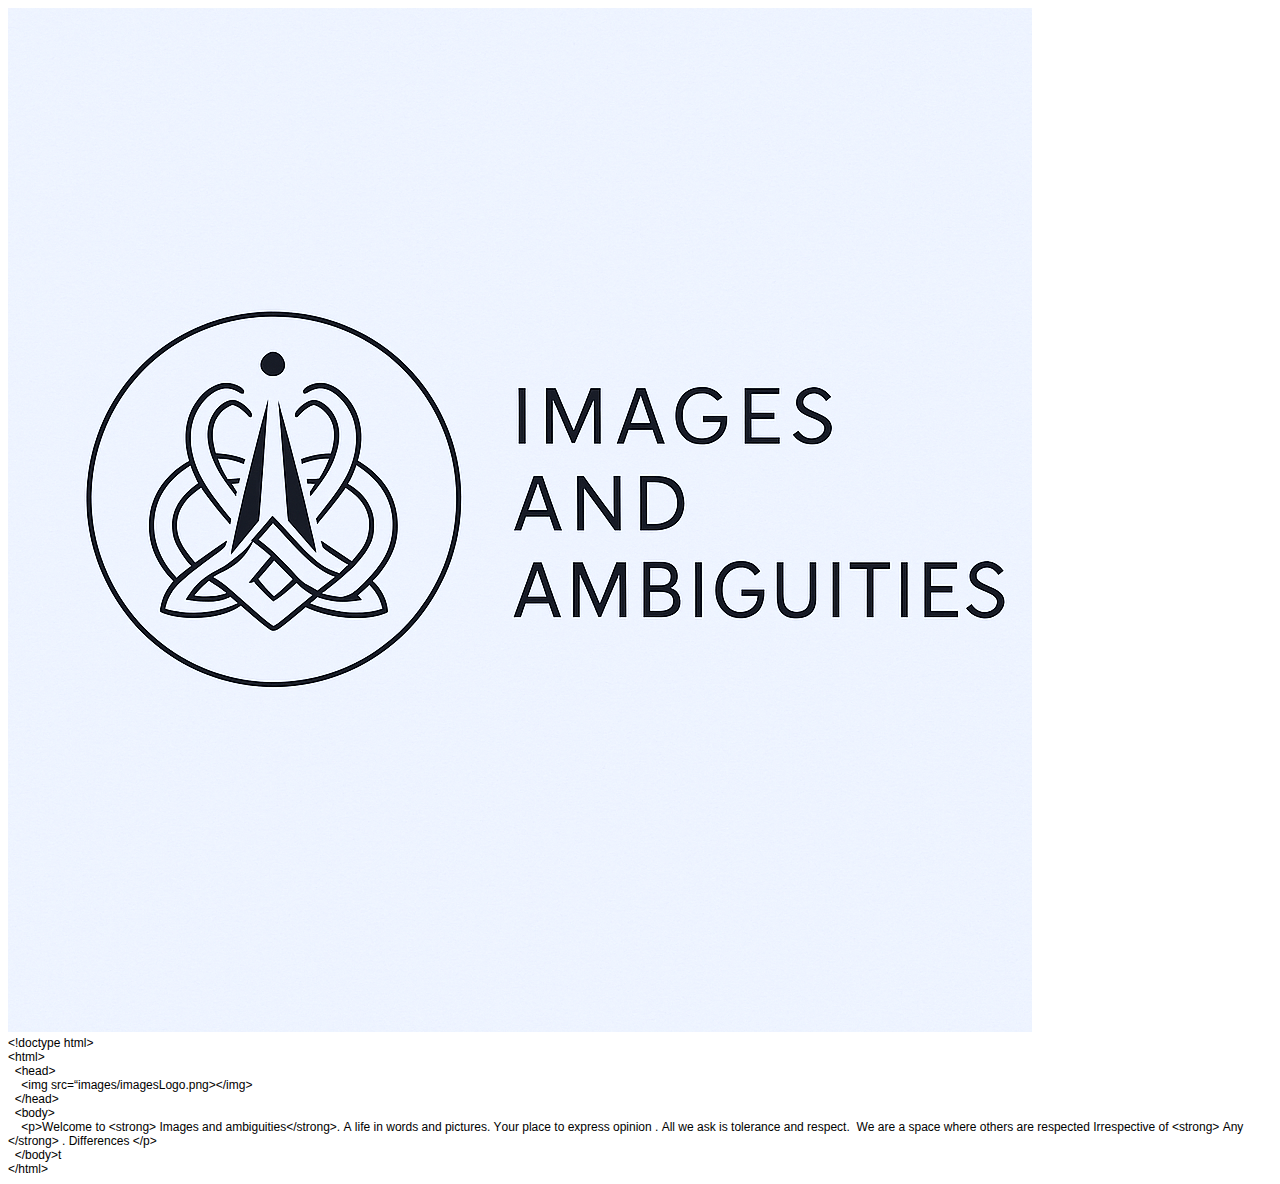
<file: index.html>
<!DOCTYPE html PUBLIC "-//W3C//DTD HTML 4.01//EN" "http://www.w3.org/TR/html4/strict.dtd">
<html>
<head>
  <meta http-equiv="Content-Type" content="text/html; charset=utf-8">
  <meta http-equiv="Content-Style-Type" content="text/css">
  <img src="images/imagesLogo.png"/>
  <meta name="Generator" content="Cocoa HTML Writer">
  <meta name="CocoaVersion" content="2575.7">
  <style type="text/css">
    p.p1 {margin: 0.0px 0.0px 0.0px 0.0px; font: 12.0px Helvetica; -webkit-text-stroke: #000000}
    span.s1 {font-kerning: none}
  </style>
</head>
<body>
<p class="p1"><span class="s1">&lt;!doctype html&gt;</span></p>
<p class="p1"><span class="s1">&lt;html&gt;</span></p>
<p class="p1"><span class="s1"><span class="Apple-converted-space">  </span>&lt;head&gt;</span></p>
<p class="p1"><span class="s1"><span class="Apple-converted-space">    </span>&lt;img src=“images/imagesLogo.png&gt;&lt;/img&gt;</span></p>
<p class="p1"><span class="s1"><span class="Apple-converted-space">  </span>&lt;/head&gt;</span></p>
<p class="p1"><span class="s1"><span class="Apple-converted-space">  </span>&lt;body&gt;</span></p>
<p class="p1"><span class="s1"><span class="Apple-converted-space">    </span>&lt;p&gt;Welcome to &lt;strong&gt; Images and ambiguities&lt;/strong&gt;. A life in words and pictures. Your place to express opinion . All we ask is tolerance and respect.<span class="Apple-converted-space">  </span>We are a space where others are respected Irrespective of &lt;strong&gt; Any &lt;/strong&gt; . Differences &lt;/p&gt;</span></p>
<p class="p1"><span class="s1"><span class="Apple-converted-space">  </span>&lt;/body&gt;t</span></p>
<p class="p1"><span class="s1">&lt;/html&gt;</span></p>
</body>
</html>
</file>
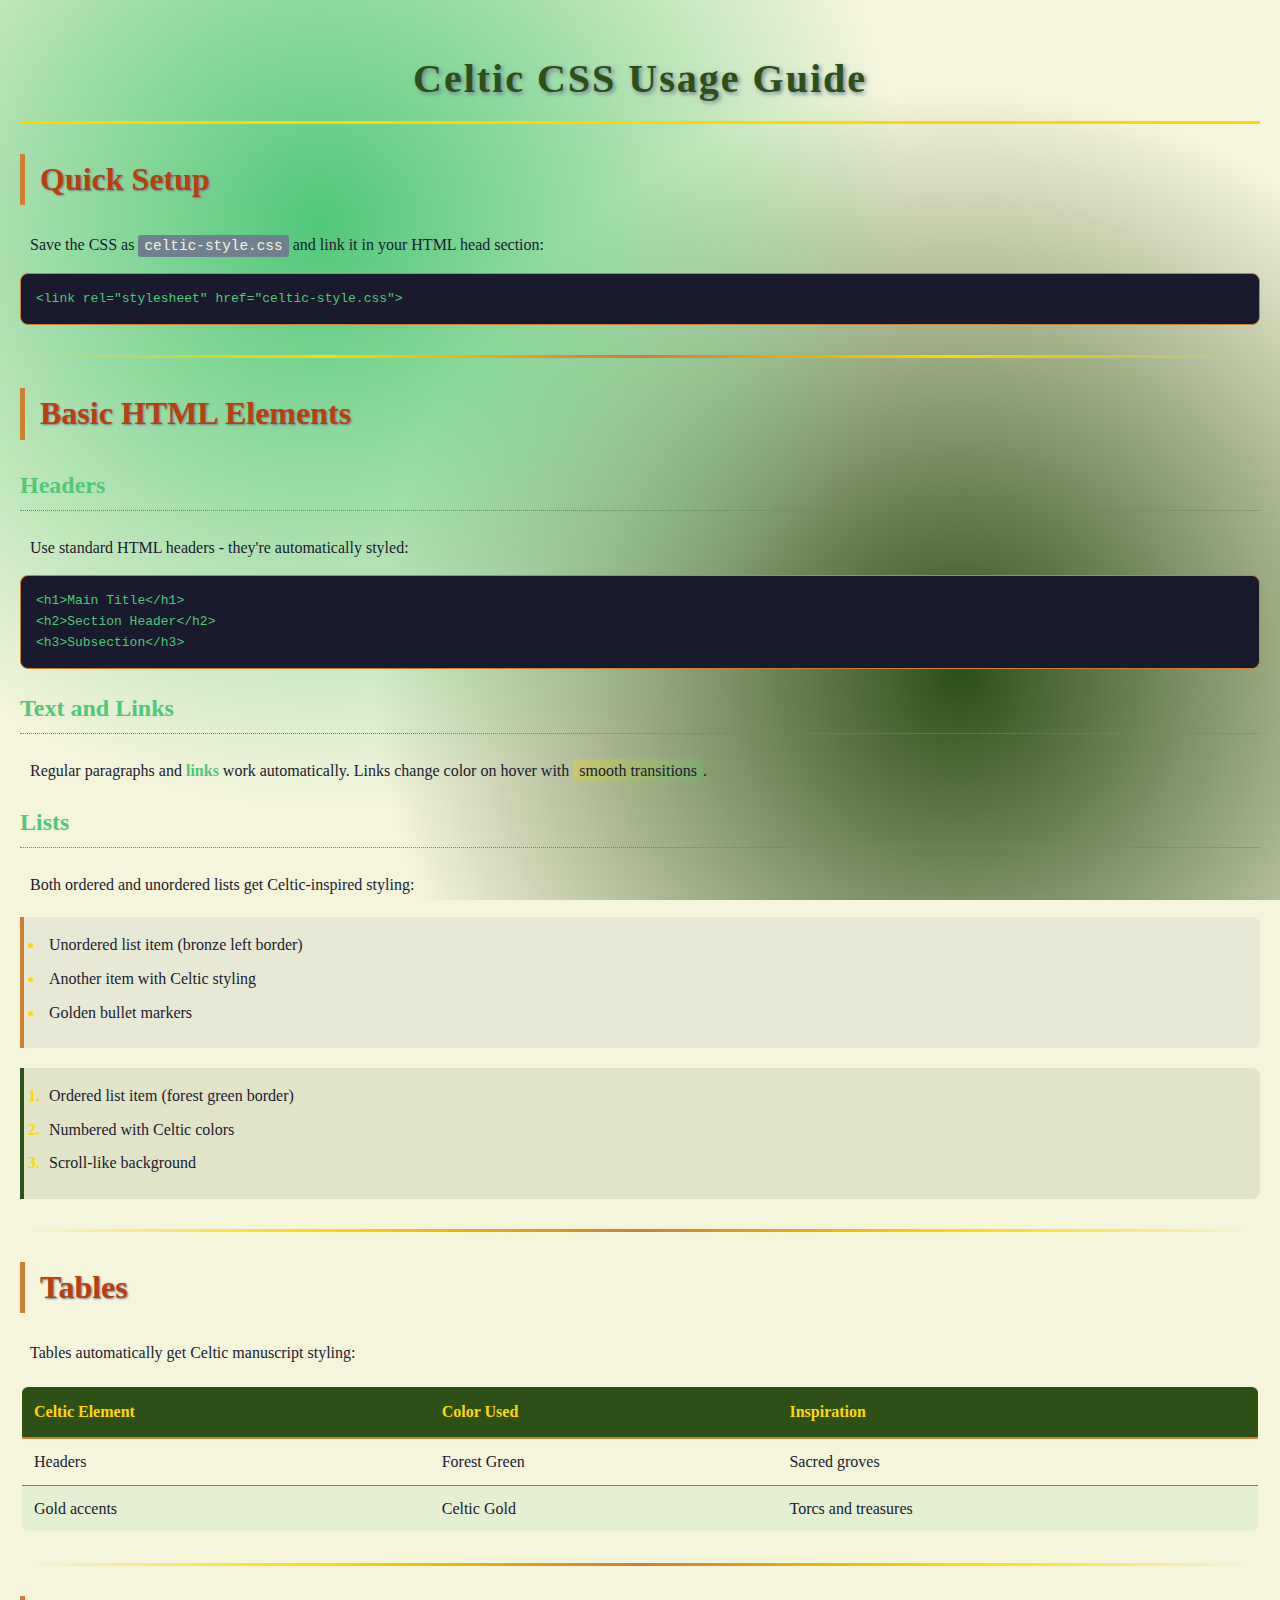
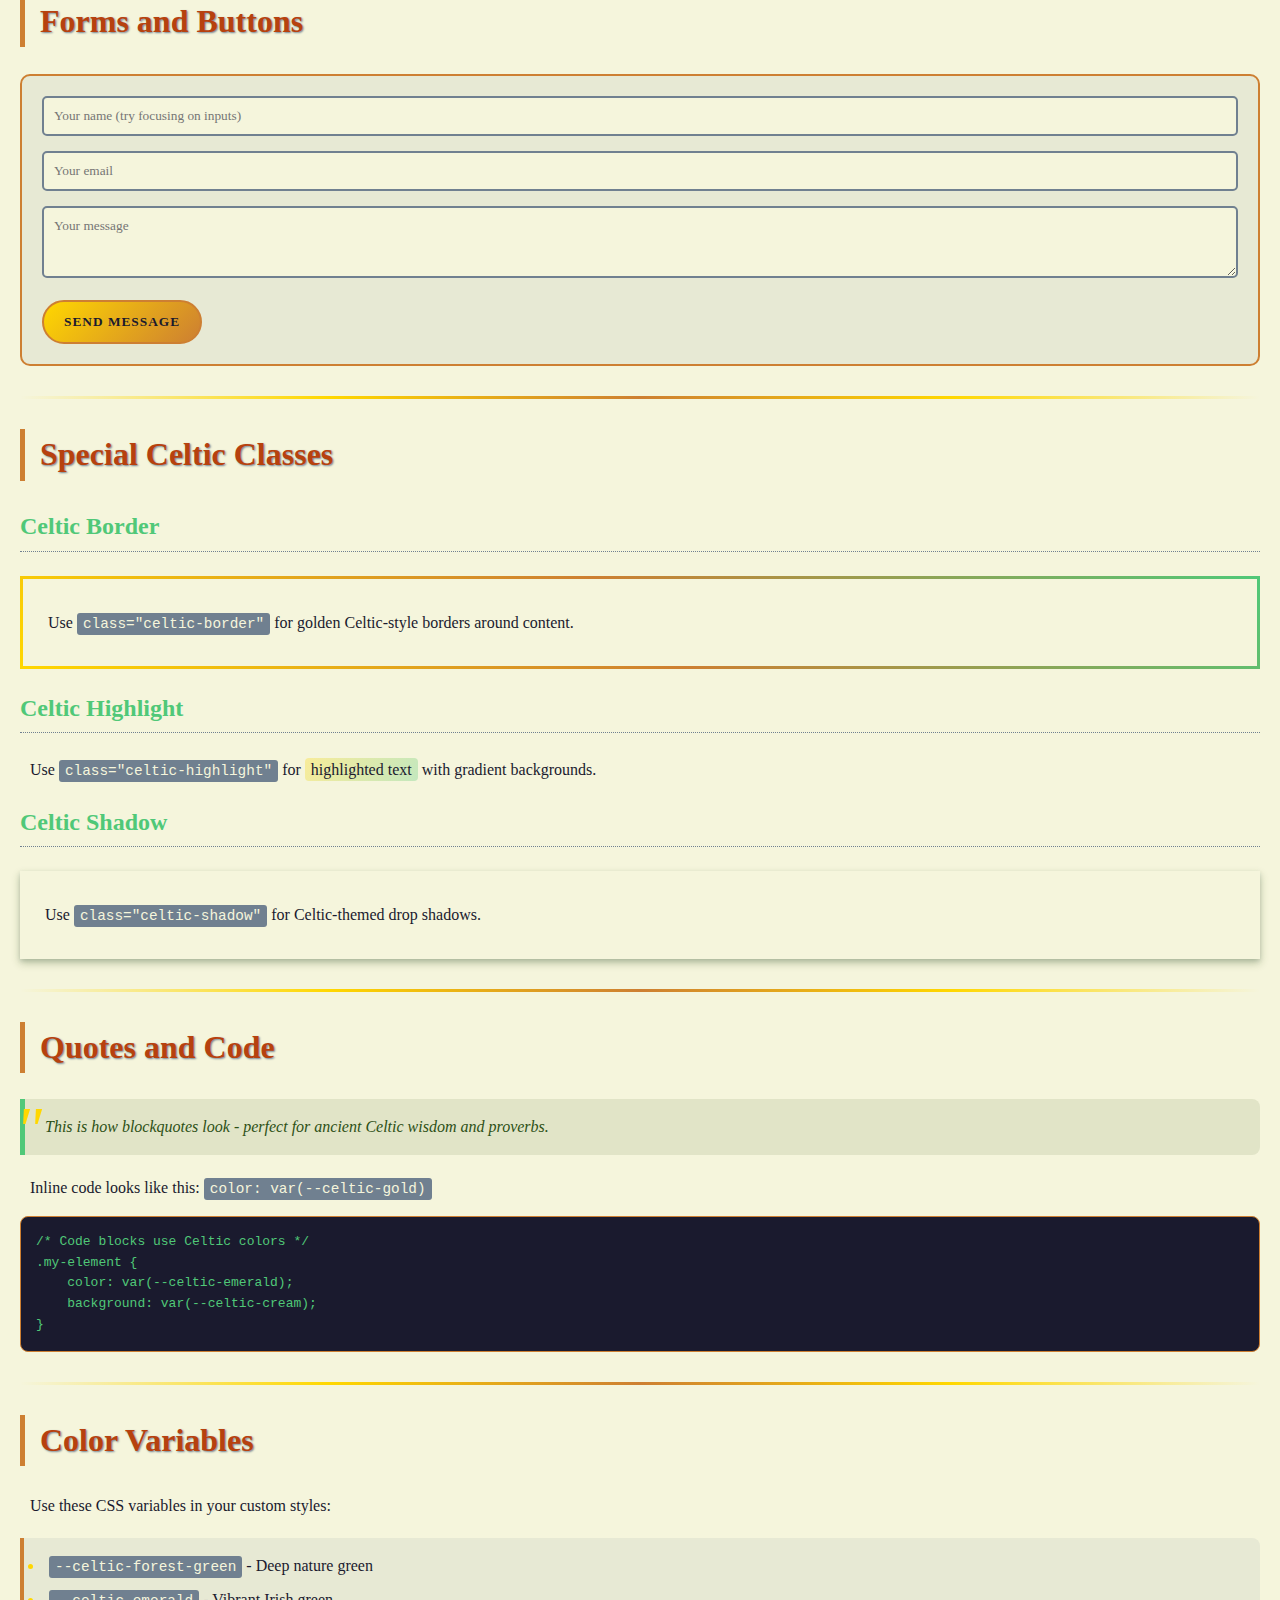
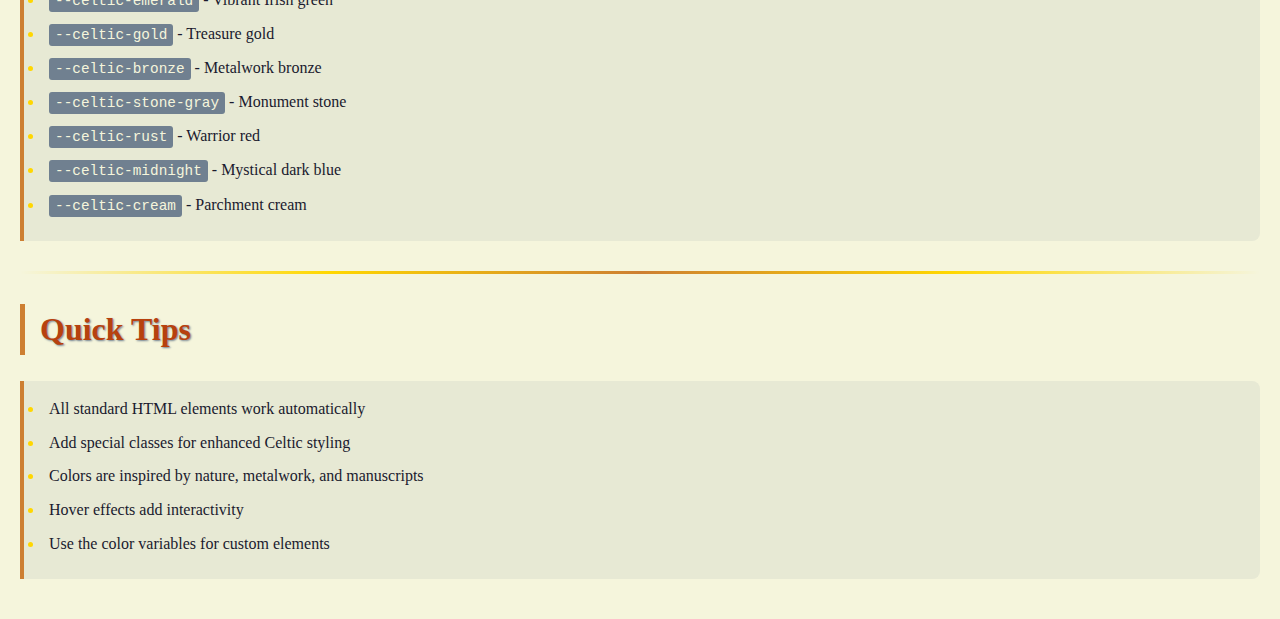
<file: celtic_css_guide.html>
<!DOCTYPE html>
<html lang="en">
<head>
    <meta charset="UTF-8">
    <meta name="viewport" content="width=device-width, initial-scale=1.0">
    <title>Celtic CSS Usage Guide</title>
    <style>
        /* Celtic-Inspired CSS Stylesheet */

        /* CSS Variables for Celtic Color Palette */
        :root {
          /* Primary Celtic Colors */
          --celtic-forest-green: #2d5016;      /* Deep forest green - connection to nature */
          --celtic-emerald: #50c878;           /* Vibrant emerald - Irish landscapes */
          --celtic-stone-gray: #708090;        /* Stone gray - ancient monuments */
          --celtic-gold: #ffd700;              /* Celtic gold - treasures and torcs */
          --celtic-bronze: #cd7f32;            /* Bronze - Celtic metalwork */
          --celtic-rust: #b7410e;              /* Rust red - warrior shields */
          --celtic-cream: #f5f5dc;             /* Cream - parchment and bone */
          --celtic-midnight: #1a1a2e;          /* Midnight blue - mystical nights */
          --celtic-silver: #c0c0c0;            /* Silver - Celtic jewelry */
          --celtic-earth: #8b4513;             /* Earth brown - connection to land */
        }

        /* Body and Base Elements */
        body {
          background-color: var(--celtic-cream);
          color: var(--celtic-midnight);
          font-family: 'Times New Roman', serif;
          line-height: 1.6;
          margin: 0;
          padding: 20px;
          background-image: 
            radial-gradient(circle at 25% 25%, var(--celtic-emerald) 0%, transparent 50%),
            radial-gradient(circle at 75% 75%, var(--celtic-forest-green) 0%, transparent 50%);
          background-attachment: fixed;
        }

        /* Headers - Inspired by Celtic manuscripts */
        h1 {
          color: var(--celtic-forest-green);
          font-size: 2.5em;
          text-align: center;
          text-shadow: 2px 2px 4px var(--celtic-stone-gray);
          border-bottom: 3px solid var(--celtic-gold);
          padding-bottom: 10px;
          margin-bottom: 30px;
          font-weight: bold;
          letter-spacing: 2px;
        }

        h2 {
          color: var(--celtic-rust);
          font-size: 2em;
          border-left: 5px solid var(--celtic-bronze);
          padding-left: 15px;
          margin-top: 25px;
          text-shadow: 1px 1px 2px var(--celtic-stone-gray);
        }

        h3 {
          color: var(--celtic-emerald);
          font-size: 1.5em;
          margin-top: 20px;
          border-bottom: 1px dotted var(--celtic-stone-gray);
          padding-bottom: 5px;
        }

        h4, h5, h6 {
          color: var(--celtic-bronze);
          margin-top: 15px;
        }

        /* Paragraphs and Text */
        p {
          color: var(--celtic-midnight);
          margin-bottom: 15px;
          text-align: justify;
          padding: 0 10px;
        }

        /* Links - Celtic knotwork inspired */
        a {
          color: var(--celtic-emerald);
          text-decoration: none;
          border-bottom: 2px solid transparent;
          transition: all 0.3s ease;
          font-weight: bold;
        }

        a:hover {
          color: var(--celtic-gold);
          border-bottom: 2px solid var(--celtic-gold);
          text-shadow: 1px 1px 2px var(--celtic-stone-gray);
        }

        /* Lists - Styled like ancient Celtic scrolls */
        ul {
          background-color: rgba(112, 128, 144, 0.1);
          border-left: 4px solid var(--celtic-bronze);
          padding: 15px 20px;
          margin: 20px 0;
          border-radius: 0 8px 8px 0;
        }

        ol {
          background-color: rgba(45, 80, 22, 0.1);
          border-left: 4px solid var(--celtic-forest-green);
          padding: 15px 20px;
          margin: 20px 0;
          border-radius: 0 8px 8px 0;
        }

        li {
          color: var(--celtic-midnight);
          margin-bottom: 8px;
          padding-left: 5px;
        }

        li::marker {
          color: var(--celtic-gold);
          font-weight: bold;
        }

        /* Tables - Like Celtic manuscripts */
        table {
          border-collapse: collapse;
          width: 100%;
          margin: 20px 0;
          background-color: var(--celtic-cream);
          border: 2px solid var(--celtic-stone-gray);
          border-radius: 8px;
          overflow: hidden;
        }

        th {
          background-color: var(--celtic-forest-green);
          color: var(--celtic-gold);
          padding: 12px;
          text-align: left;
          font-weight: bold;
          border-bottom: 2px solid var(--celtic-bronze);
        }

        td {
          padding: 10px 12px;
          border-bottom: 1px solid var(--celtic-stone-gray);
          color: var(--celtic-midnight);
        }

        tr:nth-child(even) {
          background-color: rgba(80, 200, 120, 0.1);
        }

        tr:hover {
          background-color: rgba(255, 215, 0, 0.2);
        }

        /* Forms - Celtic warrior shields inspiration */
        form {
          background-color: rgba(112, 128, 144, 0.1);
          padding: 20px;
          border-radius: 10px;
          border: 2px solid var(--celtic-bronze);
          margin: 20px 0;
        }

        input[type="text"],
        input[type="email"],
        input[type="password"],
        textarea,
        select {
          width: 100%;
          padding: 10px;
          border: 2px solid var(--celtic-stone-gray);
          border-radius: 5px;
          background-color: var(--celtic-cream);
          color: var(--celtic-midnight);
          font-family: inherit;
          margin-bottom: 15px;
          box-sizing: border-box;
        }

        input[type="text"]:focus,
        input[type="email"]:focus,
        input[type="password"]:focus,
        textarea:focus,
        select:focus {
          outline: none;
          border-color: var(--celtic-emerald);
          box-shadow: 0 0 5px rgba(80, 200, 120, 0.5);
        }

        /* Buttons - Celtic torc inspired */
        button,
        input[type="submit"],
        input[type="button"] {
          background: linear-gradient(135deg, var(--celtic-gold), var(--celtic-bronze));
          color: var(--celtic-midnight);
          border: 2px solid var(--celtic-bronze);
          padding: 12px 20px;
          border-radius: 25px;
          cursor: pointer;
          font-weight: bold;
          font-family: inherit;
          transition: all 0.3s ease;
          text-transform: uppercase;
          letter-spacing: 1px;
        }

        button:hover,
        input[type="submit"]:hover,
        input[type="button"]:hover {
          background: linear-gradient(135deg, var(--celtic-bronze), var(--celtic-gold));
          transform: translateY(-2px);
          box-shadow: 0 4px 8px rgba(45, 80, 22, 0.3);
        }

        /* Dividers and Sections */
        hr {
          border: none;
          height: 3px;
          background: linear-gradient(90deg, 
            transparent, 
            var(--celtic-gold), 
            var(--celtic-bronze), 
            var(--celtic-gold), 
            transparent);
          margin: 30px 0;
        }

        /* Blockquotes - Ancient Celtic wisdom */
        blockquote {
          background-color: rgba(45, 80, 22, 0.1);
          border-left: 5px solid var(--celtic-emerald);
          padding: 15px 20px;
          margin: 20px 0;
          font-style: italic;
          color: var(--celtic-forest-green);
          border-radius: 0 8px 8px 0;
          position: relative;
        }

        blockquote::before {
          content: '"';
          font-size: 4em;
          color: var(--celtic-gold);
          position: absolute;
          left: -10px;
          top: -20px;
          font-family: serif;
        }

        /* Code elements - Ogham script inspired */
        code {
          background-color: var(--celtic-stone-gray);
          color: var(--celtic-cream);
          padding: 3px 6px;
          border-radius: 3px;
          font-family: 'Courier New', monospace;
          font-size: 0.9em;
        }

        pre {
          background-color: var(--celtic-midnight);
          color: var(--celtic-emerald);
          padding: 15px;
          border-radius: 8px;
          overflow-x: auto;
          border: 1px solid var(--celtic-bronze);
        }

        /* Special Celtic-themed classes */
        .celtic-border {
          border: 3px solid var(--celtic-gold);
          border-image: linear-gradient(45deg, 
            var(--celtic-gold), 
            var(--celtic-bronze), 
            var(--celtic-emerald)) 1;
          padding: 15px;
          margin: 20px 0;
        }

        .celtic-highlight {
          background: linear-gradient(120deg, 
            rgba(255, 215, 0, 0.3), 
            rgba(80, 200, 120, 0.3));
          padding: 3px 6px;
          border-radius: 4px;
        }

        .celtic-shadow {
          box-shadow: 
            0 4px 8px rgba(45, 80, 22, 0.3),
            0 2px 4px rgba(112, 128, 144, 0.2);
        }

        /* Navigation - Celtic warrior band inspired */
        nav {
          background-color: var(--celtic-forest-green);
          padding: 15px 0;
          border-bottom: 3px solid var(--celtic-gold);
          margin-bottom: 20px;
        }

        nav ul {
          list-style: none;
          padding: 0;
          margin: 0;
          display: flex;
          justify-content: center;
          background: none;
          border: none;
        }

        nav li {
          margin: 0 15px;
        }

        nav a {
          color: var(--celtic-gold);
          text-decoration: none;
          font-weight: bold;
          text-transform: uppercase;
          letter-spacing: 1px;
          padding: 8px 12px;
          border-radius: 5px;
          transition: all 0.3s ease;
          border-bottom: none;
        }

        nav a:hover {
          background-color: var(--celtic-bronze);
          color: var(--celtic-cream);
          border-bottom: none;
        }
    </style>
</head>
<body>
    <h1>Celtic CSS Usage Guide</h1>

    <h2>Quick Setup</h2>
    <p>Save the CSS as <code>celtic-style.css</code> and link it in your HTML head section:</p>
    <pre>&lt;link rel="stylesheet" href="celtic-style.css"&gt;</pre>

    <hr>

    <h2>Basic HTML Elements</h2>
    
    <h3>Headers</h3>
    <p>Use standard HTML headers - they're automatically styled:</p>
    <pre>&lt;h1&gt;Main Title&lt;/h1&gt;
&lt;h2&gt;Section Header&lt;/h2&gt;
&lt;h3&gt;Subsection&lt;/h3&gt;</pre>

    <h3>Text and Links</h3>
    <p>Regular paragraphs and <a href="#">links</a> work automatically. Links change color on hover with <span class="celtic-highlight">smooth transitions</span>.</p>

    <h3>Lists</h3>
    <p>Both ordered and unordered lists get Celtic-inspired styling:</p>
    <ul>
        <li>Unordered list item (bronze left border)</li>
        <li>Another item with Celtic styling</li>
        <li>Golden bullet markers</li>
    </ul>

    <ol>
        <li>Ordered list item (forest green border)</li>
        <li>Numbered with Celtic colors</li>
        <li>Scroll-like background</li>
    </ol>

    <hr>

    <h2>Tables</h2>
    <p>Tables automatically get Celtic manuscript styling:</p>
    <table>
        <thead>
            <tr>
                <th>Celtic Element</th>
                <th>Color Used</th>
                <th>Inspiration</th>
            </tr>
        </thead>
        <tbody>
            <tr>
                <td>Headers</td>
                <td>Forest Green</td>
                <td>Sacred groves</td>
            </tr>
            <tr>
                <td>Gold accents</td>
                <td>Celtic Gold</td>
                <td>Torcs and treasures</td>
            </tr>
        </tbody>
    </table>

    <hr>

    <h2>Forms and Buttons</h2>
    <form>
        <input type="text" placeholder="Your name (try focusing on inputs)">
        <input type="email" placeholder="Your email">
        <textarea placeholder="Your message" rows="3"></textarea>
        <button type="submit">Send Message</button>
    </form>

    <hr>

    <h2>Special Celtic Classes</h2>
    
    <h3>Celtic Border</h3>
    <div class="celtic-border">
        <p>Use <code>class="celtic-border"</code> for golden Celtic-style borders around content.</p>
    </div>

    <h3>Celtic Highlight</h3>
    <p>Use <code>class="celtic-highlight"</code> for <span class="celtic-highlight">highlighted text</span> with gradient backgrounds.</p>

    <h3>Celtic Shadow</h3>
    <div class="celtic-shadow" style="padding: 15px; background: var(--celtic-cream); margin: 20px 0;">
        <p>Use <code>class="celtic-shadow"</code> for Celtic-themed drop shadows.</p>
    </div>

    <hr>

    <h2>Quotes and Code</h2>
    
    <blockquote>
        This is how blockquotes look - perfect for ancient Celtic wisdom and proverbs.
    </blockquote>

    <p>Inline code looks like this: <code>color: var(--celtic-gold)</code></p>

    <pre>/* Code blocks use Celtic colors */
.my-element {
    color: var(--celtic-emerald);
    background: var(--celtic-cream);
}</pre>

    <hr>

    <h2>Color Variables</h2>
    <p>Use these CSS variables in your custom styles:</p>
    <ul>
        <li><code>--celtic-forest-green</code> - Deep nature green</li>
        <li><code>--celtic-emerald</code> - Vibrant Irish green</li>
        <li><code>--celtic-gold</code> - Treasure gold</li>
        <li><code>--celtic-bronze</code> - Metalwork bronze</li>
        <li><code>--celtic-stone-gray</code> - Monument stone</li>
        <li><code>--celtic-rust</code> - Warrior red</li>
        <li><code>--celtic-midnight</code> - Mystical dark blue</li>
        <li><code>--celtic-cream</code> - Parchment cream</li>
    </ul>

    <hr>

    <h2>Quick Tips</h2>
    <ul>
        <li>All standard HTML elements work automatically</li>
        <li>Add special classes for enhanced Celtic styling</li>
        <li>Colors are inspired by nature, metalwork, and manuscripts</li>
        <li>Hover effects add interactivity</li>
        <li>Use the color variables for custom elements</li>
    </ul>

</body>
</html>
</file>
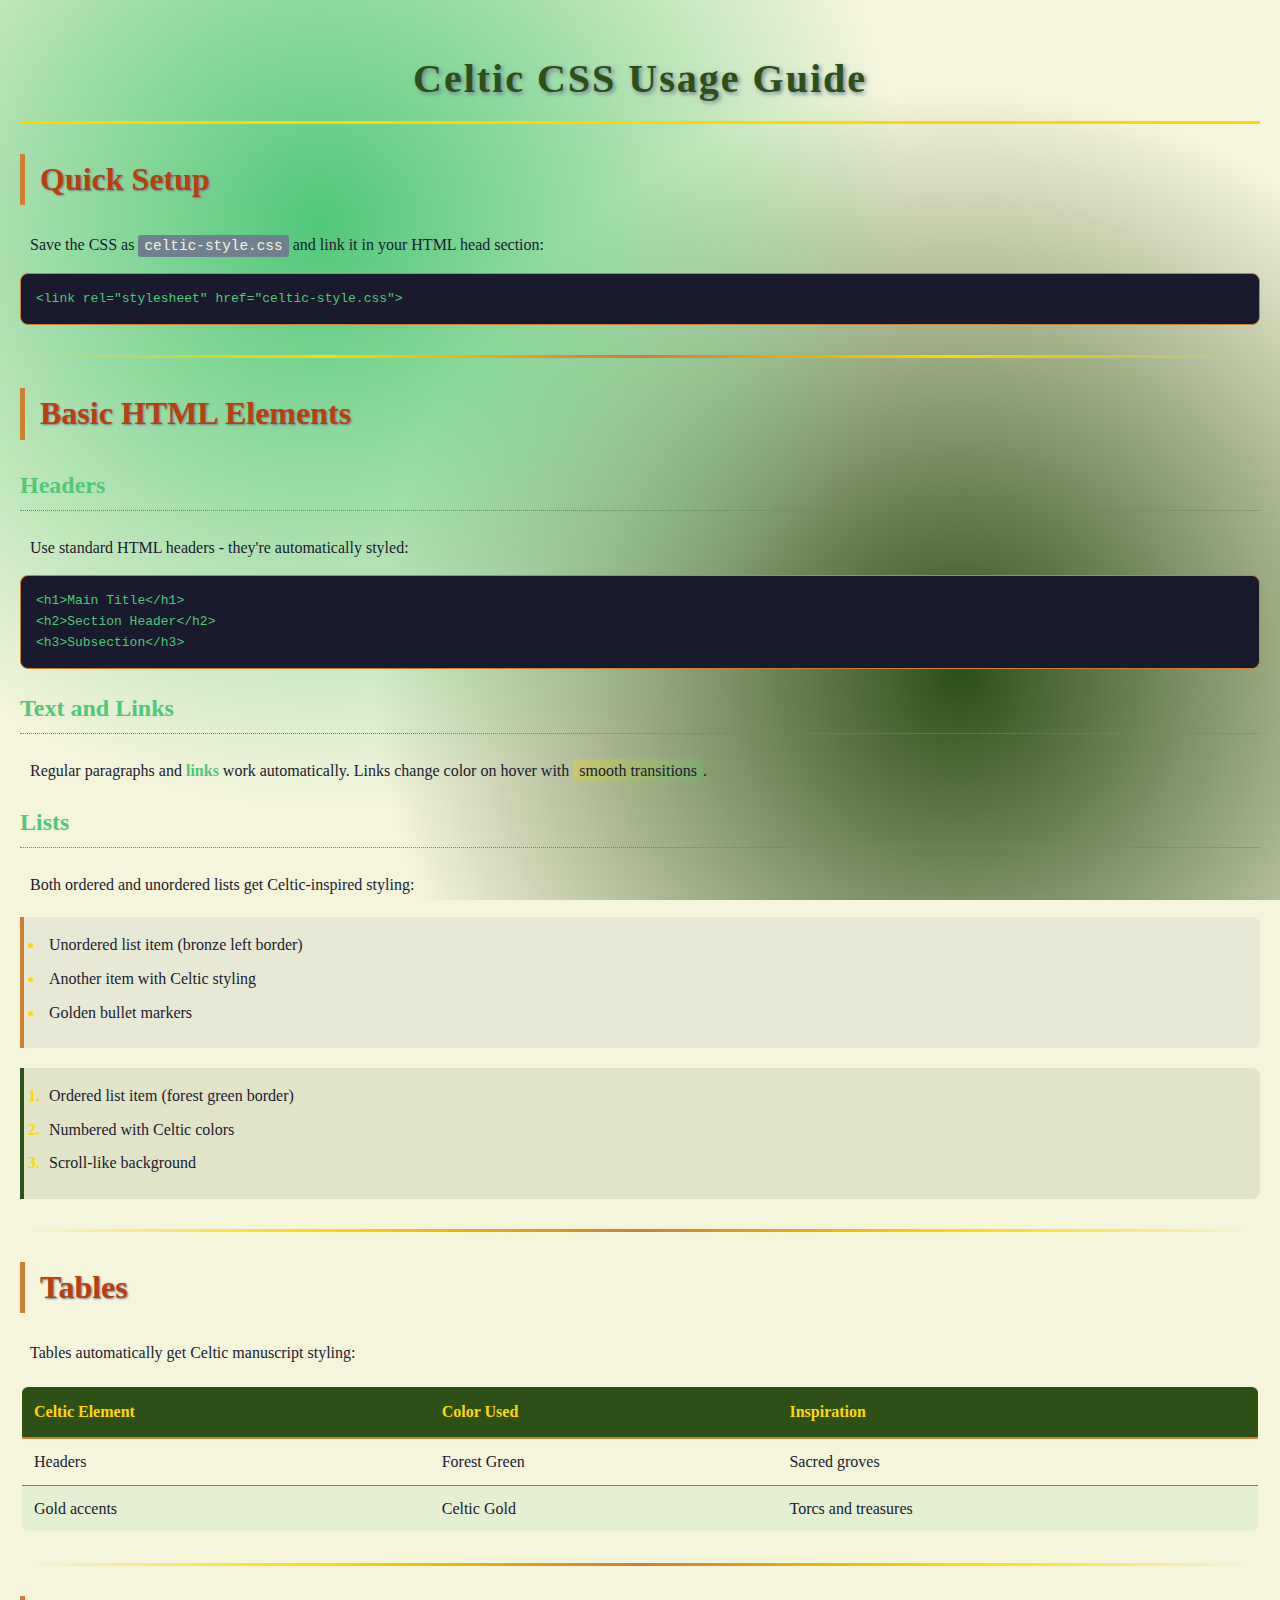
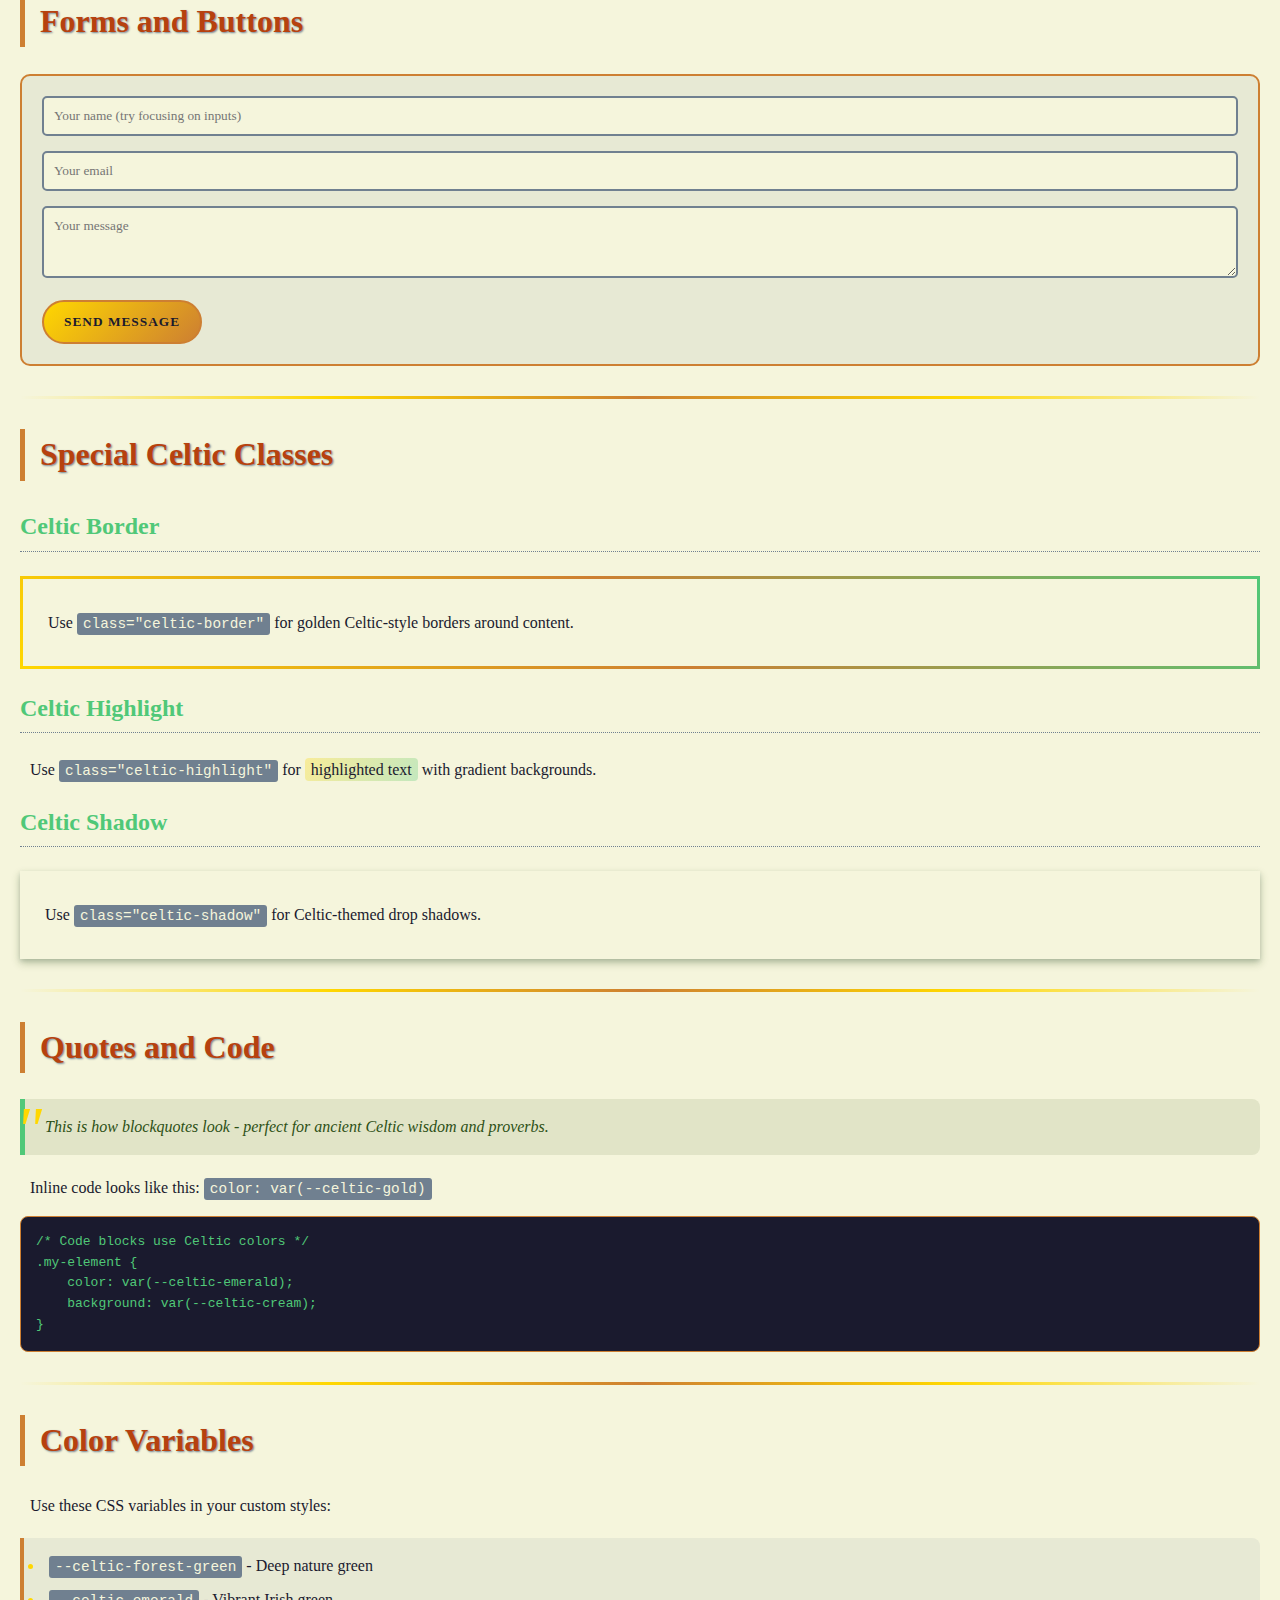
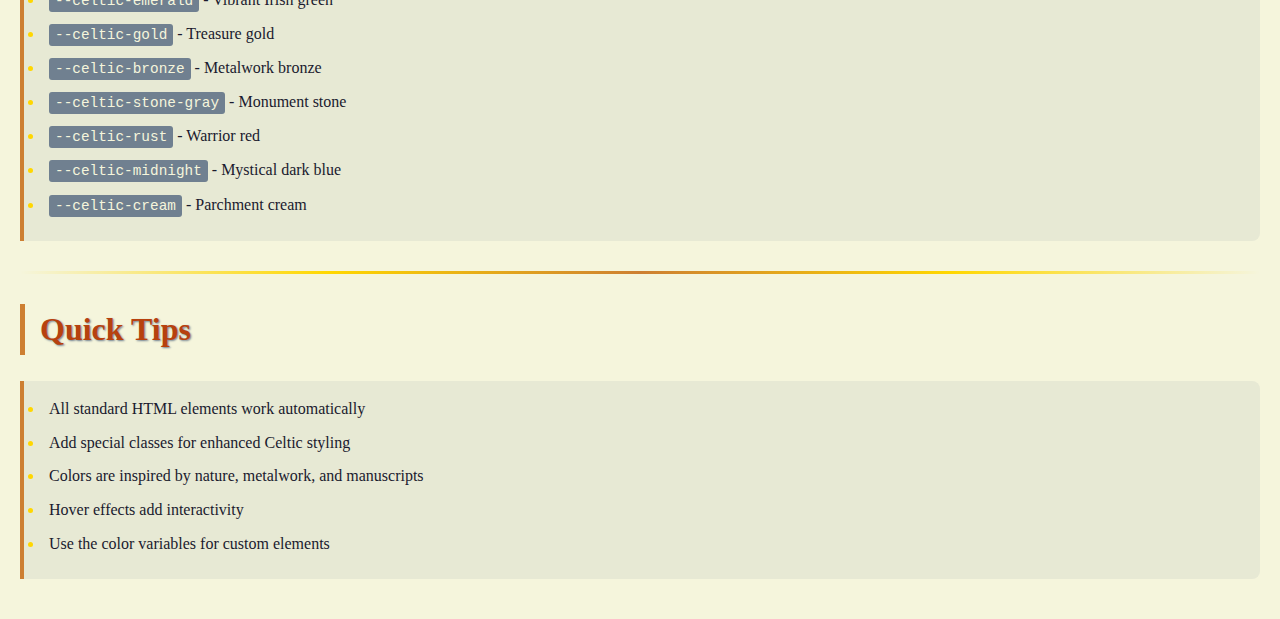
<file: celtic/celtic_css_guide.html>
<!DOCTYPE html>
<html lang="en">
<head>
    <meta charset="UTF-8">
    <meta name="viewport" content="width=device-width, initial-scale=1.0">
    <title>Celtic CSS Usage Guide</title>
    <style>
        /* Celtic-Inspired CSS Stylesheet */

        /* CSS Variables for Celtic Color Palette */
        :root {
          /* Primary Celtic Colors */
          --celtic-forest-green: #2d5016;      /* Deep forest green - connection to nature */
          --celtic-emerald: #50c878;           /* Vibrant emerald - Irish landscapes */
          --celtic-stone-gray: #708090;        /* Stone gray - ancient monuments */
          --celtic-gold: #ffd700;              /* Celtic gold - treasures and torcs */
          --celtic-bronze: #cd7f32;            /* Bronze - Celtic metalwork */
          --celtic-rust: #b7410e;              /* Rust red - warrior shields */
          --celtic-cream: #f5f5dc;             /* Cream - parchment and bone */
          --celtic-midnight: #1a1a2e;          /* Midnight blue - mystical nights */
          --celtic-silver: #c0c0c0;            /* Silver - Celtic jewelry */
          --celtic-earth: #8b4513;             /* Earth brown - connection to land */
        }

        /* Body and Base Elements */
        body {
          background-color: var(--celtic-cream);
          color: var(--celtic-midnight);
          font-family: 'Times New Roman', serif;
          line-height: 1.6;
          margin: 0;
          padding: 20px;
          background-image: 
            radial-gradient(circle at 25% 25%, var(--celtic-emerald) 0%, transparent 50%),
            radial-gradient(circle at 75% 75%, var(--celtic-forest-green) 0%, transparent 50%);
          background-attachment: fixed;
        }

        /* Headers - Inspired by Celtic manuscripts */
        h1 {
          color: var(--celtic-forest-green);
          font-size: 2.5em;
          text-align: center;
          text-shadow: 2px 2px 4px var(--celtic-stone-gray);
          border-bottom: 3px solid var(--celtic-gold);
          padding-bottom: 10px;
          margin-bottom: 30px;
          font-weight: bold;
          letter-spacing: 2px;
        }

        h2 {
          color: var(--celtic-rust);
          font-size: 2em;
          border-left: 5px solid var(--celtic-bronze);
          padding-left: 15px;
          margin-top: 25px;
          text-shadow: 1px 1px 2px var(--celtic-stone-gray);
        }

        h3 {
          color: var(--celtic-emerald);
          font-size: 1.5em;
          margin-top: 20px;
          border-bottom: 1px dotted var(--celtic-stone-gray);
          padding-bottom: 5px;
        }

        h4, h5, h6 {
          color: var(--celtic-bronze);
          margin-top: 15px;
        }

        /* Paragraphs and Text */
        p {
          color: var(--celtic-midnight);
          margin-bottom: 15px;
          text-align: justify;
          padding: 0 10px;
        }

        /* Links - Celtic knotwork inspired */
        a {
          color: var(--celtic-emerald);
          text-decoration: none;
          border-bottom: 2px solid transparent;
          transition: all 0.3s ease;
          font-weight: bold;
        }

        a:hover {
          color: var(--celtic-gold);
          border-bottom: 2px solid var(--celtic-gold);
          text-shadow: 1px 1px 2px var(--celtic-stone-gray);
        }

        /* Lists - Styled like ancient Celtic scrolls */
        ul {
          background-color: rgba(112, 128, 144, 0.1);
          border-left: 4px solid var(--celtic-bronze);
          padding: 15px 20px;
          margin: 20px 0;
          border-radius: 0 8px 8px 0;
        }

        ol {
          background-color: rgba(45, 80, 22, 0.1);
          border-left: 4px solid var(--celtic-forest-green);
          padding: 15px 20px;
          margin: 20px 0;
          border-radius: 0 8px 8px 0;
        }

        li {
          color: var(--celtic-midnight);
          margin-bottom: 8px;
          padding-left: 5px;
        }

        li::marker {
          color: var(--celtic-gold);
          font-weight: bold;
        }

        /* Tables - Like Celtic manuscripts */
        table {
          border-collapse: collapse;
          width: 100%;
          margin: 20px 0;
          background-color: var(--celtic-cream);
          border: 2px solid var(--celtic-stone-gray);
          border-radius: 8px;
          overflow: hidden;
        }

        th {
          background-color: var(--celtic-forest-green);
          color: var(--celtic-gold);
          padding: 12px;
          text-align: left;
          font-weight: bold;
          border-bottom: 2px solid var(--celtic-bronze);
        }

        td {
          padding: 10px 12px;
          border-bottom: 1px solid var(--celtic-stone-gray);
          color: var(--celtic-midnight);
        }

        tr:nth-child(even) {
          background-color: rgba(80, 200, 120, 0.1);
        }

        tr:hover {
          background-color: rgba(255, 215, 0, 0.2);
        }

        /* Forms - Celtic warrior shields inspiration */
        form {
          background-color: rgba(112, 128, 144, 0.1);
          padding: 20px;
          border-radius: 10px;
          border: 2px solid var(--celtic-bronze);
          margin: 20px 0;
        }

        input[type="text"],
        input[type="email"],
        input[type="password"],
        textarea,
        select {
          width: 100%;
          padding: 10px;
          border: 2px solid var(--celtic-stone-gray);
          border-radius: 5px;
          background-color: var(--celtic-cream);
          color: var(--celtic-midnight);
          font-family: inherit;
          margin-bottom: 15px;
          box-sizing: border-box;
        }

        input[type="text"]:focus,
        input[type="email"]:focus,
        input[type="password"]:focus,
        textarea:focus,
        select:focus {
          outline: none;
          border-color: var(--celtic-emerald);
          box-shadow: 0 0 5px rgba(80, 200, 120, 0.5);
        }

        /* Buttons - Celtic torc inspired */
        button,
        input[type="submit"],
        input[type="button"] {
          background: linear-gradient(135deg, var(--celtic-gold), var(--celtic-bronze));
          color: var(--celtic-midnight);
          border: 2px solid var(--celtic-bronze);
          padding: 12px 20px;
          border-radius: 25px;
          cursor: pointer;
          font-weight: bold;
          font-family: inherit;
          transition: all 0.3s ease;
          text-transform: uppercase;
          letter-spacing: 1px;
        }

        button:hover,
        input[type="submit"]:hover,
        input[type="button"]:hover {
          background: linear-gradient(135deg, var(--celtic-bronze), var(--celtic-gold));
          transform: translateY(-2px);
          box-shadow: 0 4px 8px rgba(45, 80, 22, 0.3);
        }

        /* Dividers and Sections */
        hr {
          border: none;
          height: 3px;
          background: linear-gradient(90deg, 
            transparent, 
            var(--celtic-gold), 
            var(--celtic-bronze), 
            var(--celtic-gold), 
            transparent);
          margin: 30px 0;
        }

        /* Blockquotes - Ancient Celtic wisdom */
        blockquote {
          background-color: rgba(45, 80, 22, 0.1);
          border-left: 5px solid var(--celtic-emerald);
          padding: 15px 20px;
          margin: 20px 0;
          font-style: italic;
          color: var(--celtic-forest-green);
          border-radius: 0 8px 8px 0;
          position: relative;
        }

        blockquote::before {
          content: '"';
          font-size: 4em;
          color: var(--celtic-gold);
          position: absolute;
          left: -10px;
          top: -20px;
          font-family: serif;
        }

        /* Code elements - Ogham script inspired */
        code {
          background-color: var(--celtic-stone-gray);
          color: var(--celtic-cream);
          padding: 3px 6px;
          border-radius: 3px;
          font-family: 'Courier New', monospace;
          font-size: 0.9em;
        }

        pre {
          background-color: var(--celtic-midnight);
          color: var(--celtic-emerald);
          padding: 15px;
          border-radius: 8px;
          overflow-x: auto;
          border: 1px solid var(--celtic-bronze);
        }

        /* Special Celtic-themed classes */
        .celtic-border {
          border: 3px solid var(--celtic-gold);
          border-image: linear-gradient(45deg, 
            var(--celtic-gold), 
            var(--celtic-bronze), 
            var(--celtic-emerald)) 1;
          padding: 15px;
          margin: 20px 0;
        }

        .celtic-highlight {
          background: linear-gradient(120deg, 
            rgba(255, 215, 0, 0.3), 
            rgba(80, 200, 120, 0.3));
          padding: 3px 6px;
          border-radius: 4px;
        }

        .celtic-shadow {
          box-shadow: 
            0 4px 8px rgba(45, 80, 22, 0.3),
            0 2px 4px rgba(112, 128, 144, 0.2);
        }

        /* Navigation - Celtic warrior band inspired */
        nav {
          background-color: var(--celtic-forest-green);
          padding: 15px 0;
          border-bottom: 3px solid var(--celtic-gold);
          margin-bottom: 20px;
        }

        nav ul {
          list-style: none;
          padding: 0;
          margin: 0;
          display: flex;
          justify-content: center;
          background: none;
          border: none;
        }

        nav li {
          margin: 0 15px;
        }

        nav a {
          color: var(--celtic-gold);
          text-decoration: none;
          font-weight: bold;
          text-transform: uppercase;
          letter-spacing: 1px;
          padding: 8px 12px;
          border-radius: 5px;
          transition: all 0.3s ease;
          border-bottom: none;
        }

        nav a:hover {
          background-color: var(--celtic-bronze);
          color: var(--celtic-cream);
          border-bottom: none;
        }
    </style>
</head>
<body>
    <h1>Celtic CSS Usage Guide</h1>

    <h2>Quick Setup</h2>
    <p>Save the CSS as <code>celtic-style.css</code> and link it in your HTML head section:</p>
    <pre>&lt;link rel="stylesheet" href="celtic-style.css"&gt;</pre>

    <hr>

    <h2>Basic HTML Elements</h2>
    
    <h3>Headers</h3>
    <p>Use standard HTML headers - they're automatically styled:</p>
    <pre>&lt;h1&gt;Main Title&lt;/h1&gt;
&lt;h2&gt;Section Header&lt;/h2&gt;
&lt;h3&gt;Subsection&lt;/h3&gt;</pre>

    <h3>Text and Links</h3>
    <p>Regular paragraphs and <a href="#">links</a> work automatically. Links change color on hover with <span class="celtic-highlight">smooth transitions</span>.</p>

    <h3>Lists</h3>
    <p>Both ordered and unordered lists get Celtic-inspired styling:</p>
    <ul>
        <li>Unordered list item (bronze left border)</li>
        <li>Another item with Celtic styling</li>
        <li>Golden bullet markers</li>
    </ul>

    <ol>
        <li>Ordered list item (forest green border)</li>
        <li>Numbered with Celtic colors</li>
        <li>Scroll-like background</li>
    </ol>

    <hr>

    <h2>Tables</h2>
    <p>Tables automatically get Celtic manuscript styling:</p>
    <table>
        <thead>
            <tr>
                <th>Celtic Element</th>
                <th>Color Used</th>
                <th>Inspiration</th>
            </tr>
        </thead>
        <tbody>
            <tr>
                <td>Headers</td>
                <td>Forest Green</td>
                <td>Sacred groves</td>
            </tr>
            <tr>
                <td>Gold accents</td>
                <td>Celtic Gold</td>
                <td>Torcs and treasures</td>
            </tr>
        </tbody>
    </table>

    <hr>

    <h2>Forms and Buttons</h2>
    <form>
        <input type="text" placeholder="Your name (try focusing on inputs)">
        <input type="email" placeholder="Your email">
        <textarea placeholder="Your message" rows="3"></textarea>
        <button type="submit">Send Message</button>
    </form>

    <hr>

    <h2>Special Celtic Classes</h2>
    
    <h3>Celtic Border</h3>
    <div class="celtic-border">
        <p>Use <code>class="celtic-border"</code> for golden Celtic-style borders around content.</p>
    </div>

    <h3>Celtic Highlight</h3>
    <p>Use <code>class="celtic-highlight"</code> for <span class="celtic-highlight">highlighted text</span> with gradient backgrounds.</p>

    <h3>Celtic Shadow</h3>
    <div class="celtic-shadow" style="padding: 15px; background: var(--celtic-cream); margin: 20px 0;">
        <p>Use <code>class="celtic-shadow"</code> for Celtic-themed drop shadows.</p>
    </div>

    <hr>

    <h2>Quotes and Code</h2>
    
    <blockquote>
        This is how blockquotes look - perfect for ancient Celtic wisdom and proverbs.
    </blockquote>

    <p>Inline code looks like this: <code>color: var(--celtic-gold)</code></p>

    <pre>/* Code blocks use Celtic colors */
.my-element {
    color: var(--celtic-emerald);
    background: var(--celtic-cream);
}</pre>

    <hr>

    <h2>Color Variables</h2>
    <p>Use these CSS variables in your custom styles:</p>
    <ul>
        <li><code>--celtic-forest-green</code> - Deep nature green</li>
        <li><code>--celtic-emerald</code> - Vibrant Irish green</li>
        <li><code>--celtic-gold</code> - Treasure gold</li>
        <li><code>--celtic-bronze</code> - Metalwork bronze</li>
        <li><code>--celtic-stone-gray</code> - Monument stone</li>
        <li><code>--celtic-rust</code> - Warrior red</li>
        <li><code>--celtic-midnight</code> - Mystical dark blue</li>
        <li><code>--celtic-cream</code> - Parchment cream</li>
    </ul>

    <hr>

    <h2>Quick Tips</h2>
    <ul>
        <li>All standard HTML elements work automatically</li>
        <li>Add special classes for enhanced Celtic styling</li>
        <li>Colors are inspired by nature, metalwork, and manuscripts</li>
        <li>Hover effects add interactivity</li>
        <li>Use the color variables for custom elements</li>
    </ul>

</body>
</html>
</file>
